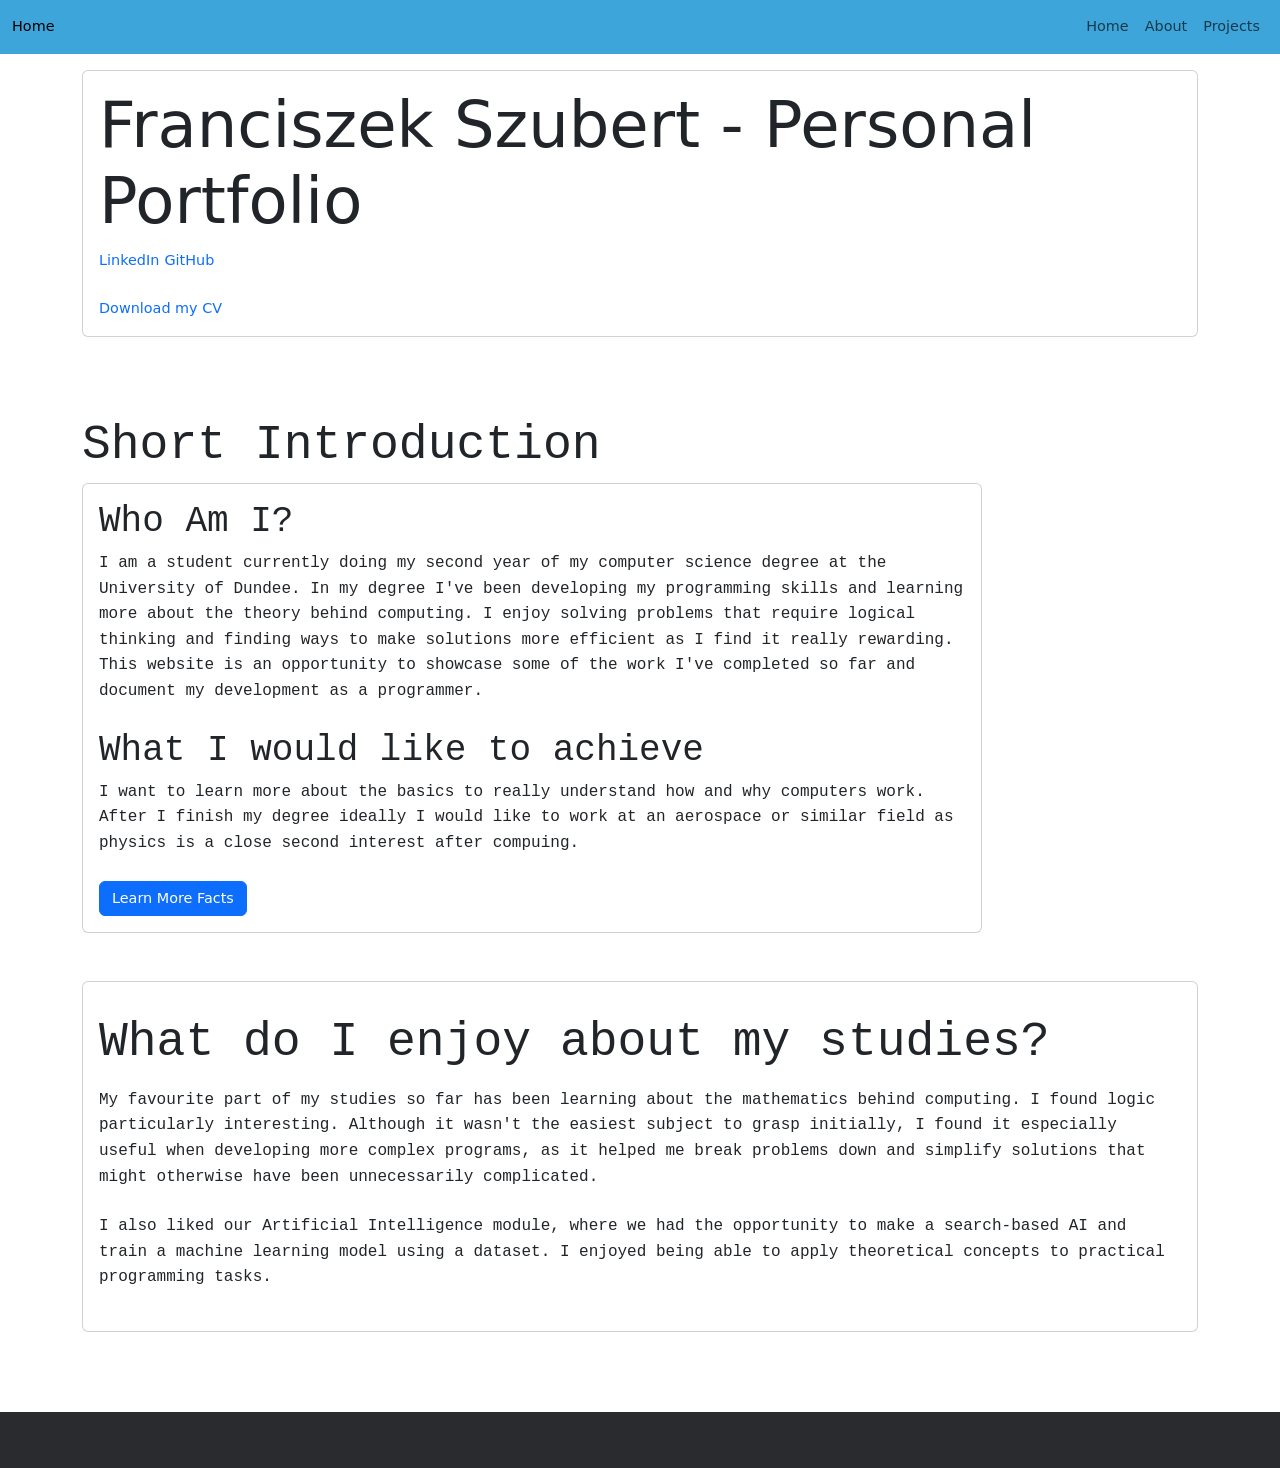
<file: index.html>
<!DOCTYPE html>
<html lang="en">

<head>
    <meta charset="UTF-8">
    <meta name="viewport" content="width=device-width, initial-scale=1.0">
    <title>Main Page</title>
    <link href="https://cdn.jsdelivr.net/npm/bootstrap@5.3.2/dist/css/bootstrap.min.css" rel="stylesheet">
    <link rel="stylesheet" href="css/style.css">

</head>

<body>
    <script src="https://cdn.jsdelivr.net/npm/bootstrap@5.3.8/dist/js/bootstrap.bundle.min.js"
        integrity="sha384-FKyoEForCGlyvwx9Hj09JcYn3nv7wiPVlz7YYwJrWVcXK/BmnVDxM+D2scQbITxI"
        crossorigin="anonymous"></script>

    <header>
        <nav class="navbar bg-custom navbar-expand-lg mb-3">
            <div class="container-fluid">
                <a href="#" class="navbar-brand">Home</a>
                <button class="navbar-toggler" type="button" data-bs-toggle="collapse" data-bs-target="#navbarNav"
                    aria-controls="navbarNav" aria-expanded="false" aria-label="Toggle navigation">
                    <span class="navbar-toggler-icon"></span>
                </button>
                <div class="collapse navbar-collapse" id="navbarNav">
                    <ul class="navbar-nav ms-auto">
                        <li><a href="index.html" class="nav-link">Home</a></li>
                        <li><a href="about.html" class="nav-link">About</a></li>
                        <li><a href="projects.html" class="nav-link">Projects</a></li>
                    </ul>
                </div>
            </div>
        </nav>
        <div class="container">
            <div class="row">
                <div class="col-12">
                    <div class="card">
                        <div class="card-body">
                            <h1 class="card-title">Franciszek Szubert - Personal Portfolio</h1>
                            <a class="card-text" href="https://www.linkedin.com/in/franciszek-szubert-549b393a0/">LinkedIn</a>
                            <a class="card-text" href="https://github.com/Calm-Tea">GitHub</a>
                            <p>
                            </p>
                            <a href="pdf/CV.pdf" download>Download my CV</a>
                        </div>
                    </div>
                </div>
            </div>
        </div>

    </header>

    <main>
        <section>
            <div class="container my-5">
                <div class="row">
                    <div class="col-12">
                        <h2>Short Introduction</h2>
                        <div class="card" style="max-width:900px;">
                            
                            <div class="card-body">

                                <h3 class="card-title">Who Am I?</h3>
                                <p class="card-text">I am a student currently doing my second year of my computer science degree at the University of Dundee. In my degree I've been developing my programming skills and learning more about the theory behind computing. I enjoy solving problems that require logical thinking and finding ways to make solutions more efficient as I find it really rewarding. This website is an opportunity to showcase some of the work I've completed so far and document my development as a programmer.
                                </p>
                                <h3 class="card-title">What I would like to achieve</h3>
                                <p class="card-text">I want to learn more about the basics to really understand how and why computers work. After I finish my degree ideally I would like to work at an aerospace or similar field as physics is a close second interest after compuing.</p>

                                <a href="about.html" class="btn btn-primary">Learn More Facts</a>
                            </div>
                        </div>
                    </div>
                </div>

                <div class="row my-3">
                    <div class="col-12">
                        <div class="card">
                            <div class="card-body">
                                <h2 class="my-3">What do I enjoy about my studies?</h2>
                                <p>My favourite part of my studies so far has been learning about the mathematics behind computing. I found logic particularly interesting. Although it wasn't the easiest subject to grasp initially, I found it especially useful when developing more complex programs, as it helped me break problems down and simplify solutions that might otherwise have been unnecessarily complicated.</p>
                                <p>I also liked our Artificial Intelligence module, where we had the opportunity to make a search-based AI and train a machine learning model using a dataset. I enjoyed being able to apply theoretical concepts to practical programming tasks.</p>
                            </div>
                        </div>
                    </div>
                </div>
            </div>
        </section>
    </main>
    <footer class=" text-white footer text-center bg-custom text-center py-3">
        <p></p>
    </footer>
</body>

</html>
</file>
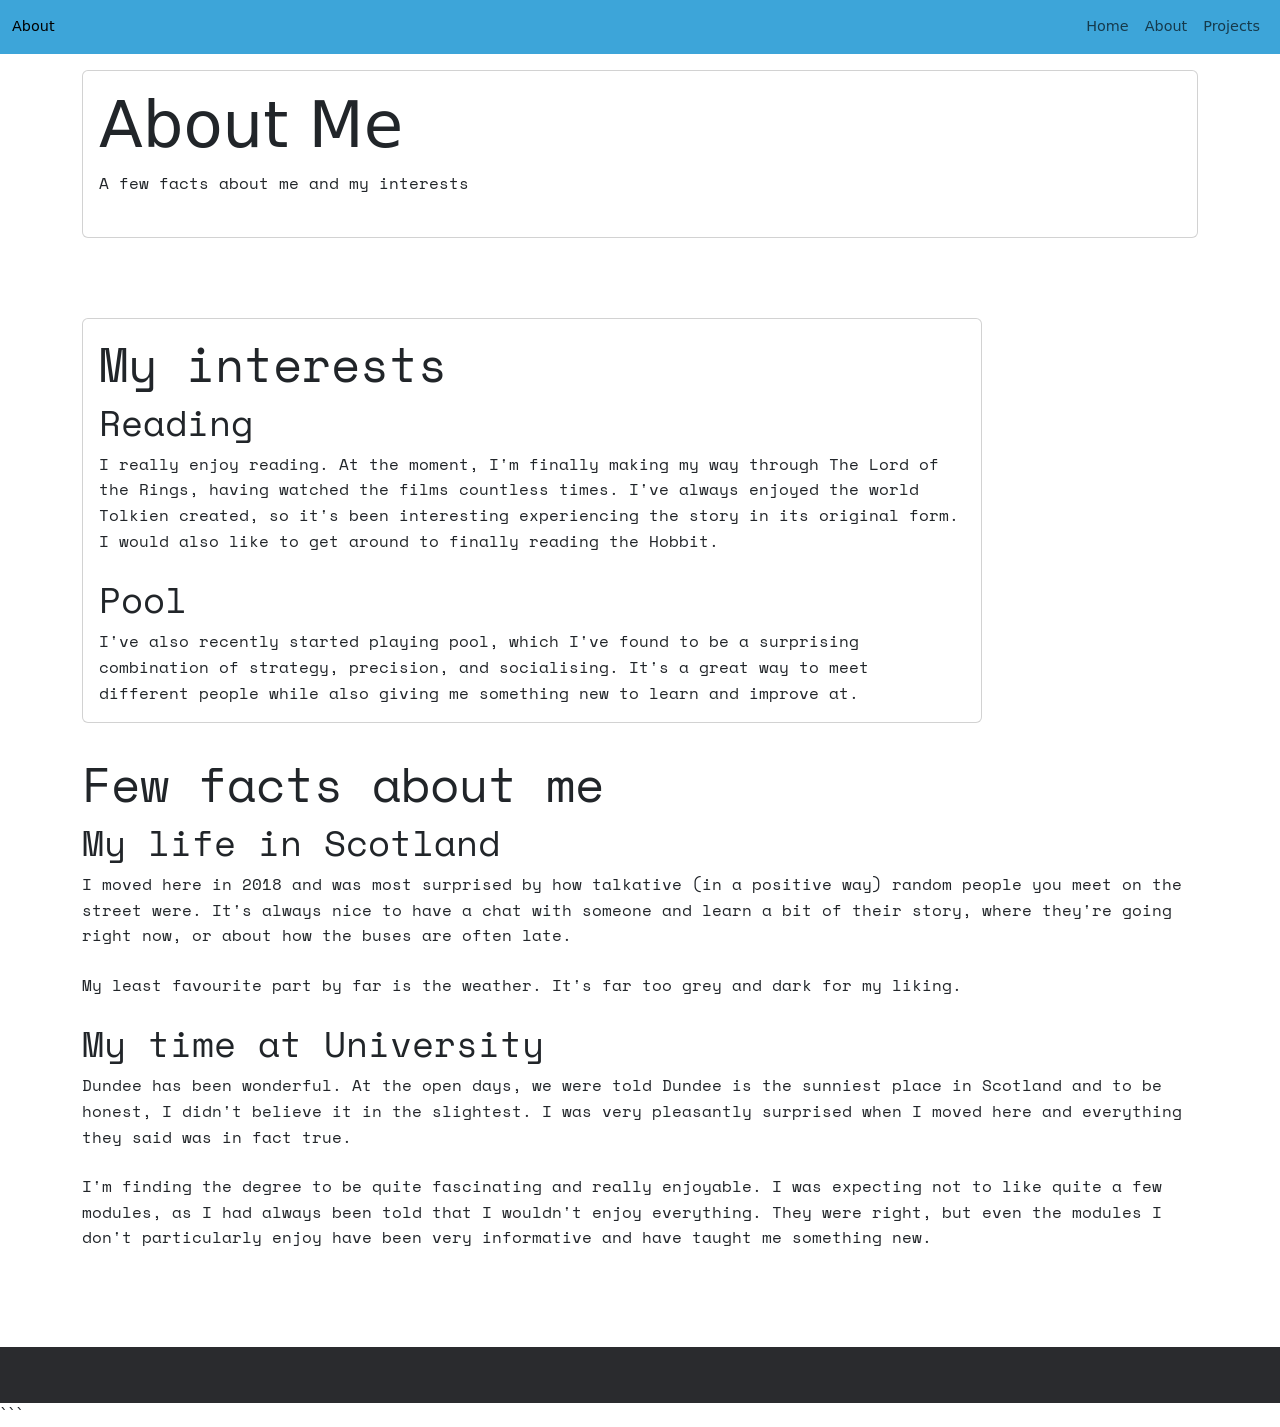
<file: about.html>
<!DOCTYPE html>
<html lang="en">

<head>
    <meta charset="UTF-8">
    <meta name="viewport" content="width=device-width, initial-scale=1.0">
    <title>About Page</title>
    <link href="https://cdn.jsdelivr.net/npm/bootstrap@5.3.2/dist/css/bootstrap.min.css" rel="stylesheet">
    <link rel="stylesheet" href="css/style.css">
    <style>
        @import url('https://fonts.googleapis.com/css2?family=Space+Mono:ital,wght@0,400;0,700;1,400;1,700&display=swap');
    </style>
</head>

<body>

    <script src="https://cdn.jsdelivr.net/npm/bootstrap@5.3.8/dist/js/bootstrap.bundle.min.js"
        integrity="sha384-FKyoEForCGlyvwx9Hj09JcYn3nv7wiPVlz7YYwJrWVcXK/BmnVDxM+D2scQbITxI"
        crossorigin="anonymous"></script>

    <header>
        <nav class="navbar navbar-expand-lg bg-custom mb-3">
            <div class="container-fluid">
                <a href="#" class="navbar-brand">About</a>
                <button class="navbar-toggler" type="button" data-bs-toggle="collapse" data-bs-target="#navbarNav"
                    aria-controls="navbarNav" aria-expanded="false" aria-label="Toggle navigation">
                    <span class="navbar-toggler-icon"></span>
                </button>
                <div class="collapse navbar-collapse" id="navbarNav">
                    <ul class="navbar-nav ms-auto">
                        <li><a href="index.html" class="nav-link">Home</a></li>
                        <li><a href="about.html" class="nav-link">About</a></li>
                        <li><a href="projects.html" class="nav-link">Projects</a></li>
                    </ul>
                </div>
            </div>
        </nav>

        <div class="container">
            <div class="row">
                <div class="col-12">
                    <div class="card">
                        <div class="card-body">
                            <h1>About Me</h1>
                            <p>A few facts about me and my interests</p>
                        </div>
                    </div>
                </div>
            </div>
        </div>
    </header>

    <main>
        <article>
            <div class="container my-5">
                <div class="row">
                    <div class="col-12">

                        <section>
                            <div class="card" style="max-width:900px;">

                                <div class="card-body">

                                    <h2>My interests</h2>

                                    <h3 class="card-title">Reading</h3>
                                    <p class="card-text">
                                        I really enjoy reading. At the moment, I'm finally making my way through
                                        The Lord of the Rings, having watched the films countless times. I've always
                                        enjoyed the world Tolkien created, so it's been interesting experiencing the
                                        story in its original form. I would also like to get around to finally reading the Hobbit.
                                    </p>
                                    <h3 class="card-title">Pool</h3>
                                    <p class="card-text">I've also recently started playing pool, which I've found to be
                                        a surprising combination of strategy, precision, and socialising. It's a great
                                        way to meet different people while also giving me something new to learn and
                                        improve at.</p>
                                </div>
                            </div>
                        </section>

                        <section>
                            <h2>Few facts about me</h2>

                            <h3>My life in Scotland</h3>
                            <p>
                                I moved here in 2018 and was most surprised by how talkative (in a positive way) random
                                people you meet on the street were. It's always nice to have a chat with someone and
                                learn a bit of their story, where they're going right now, or about how the buses are
                                often late.
                            </p>

                            <p>
                                My least favourite part by far is the weather. It's far too grey and dark for my liking.</p>

                            <h3>My time at University</h3>
                            <p>
                                Dundee has been wonderful. At the open days, we were told Dundee is the sunniest place in Scotland and to be honest, I didn't believe it in the slightest. I was very pleasantly surprised when I moved here and everything they said was in fact true.
                            </p>
                            <p>
                                I'm finding the degree to be quite fascinating and really enjoyable. I was expecting not to like quite a few modules, as I had always been told that I wouldn't enjoy everything. They were right, but even the modules I don't particularly enjoy have been very informative and have taught me something new.
                            </p>
                           
                        </section>

                    </div>
                </div>
            </div>
        </article>
    </main>

    <footer class="footer text-center bg-custom text-white py-3 mt-4">
        <p></p>
    </footer>

</body>

</html>
```
</file>
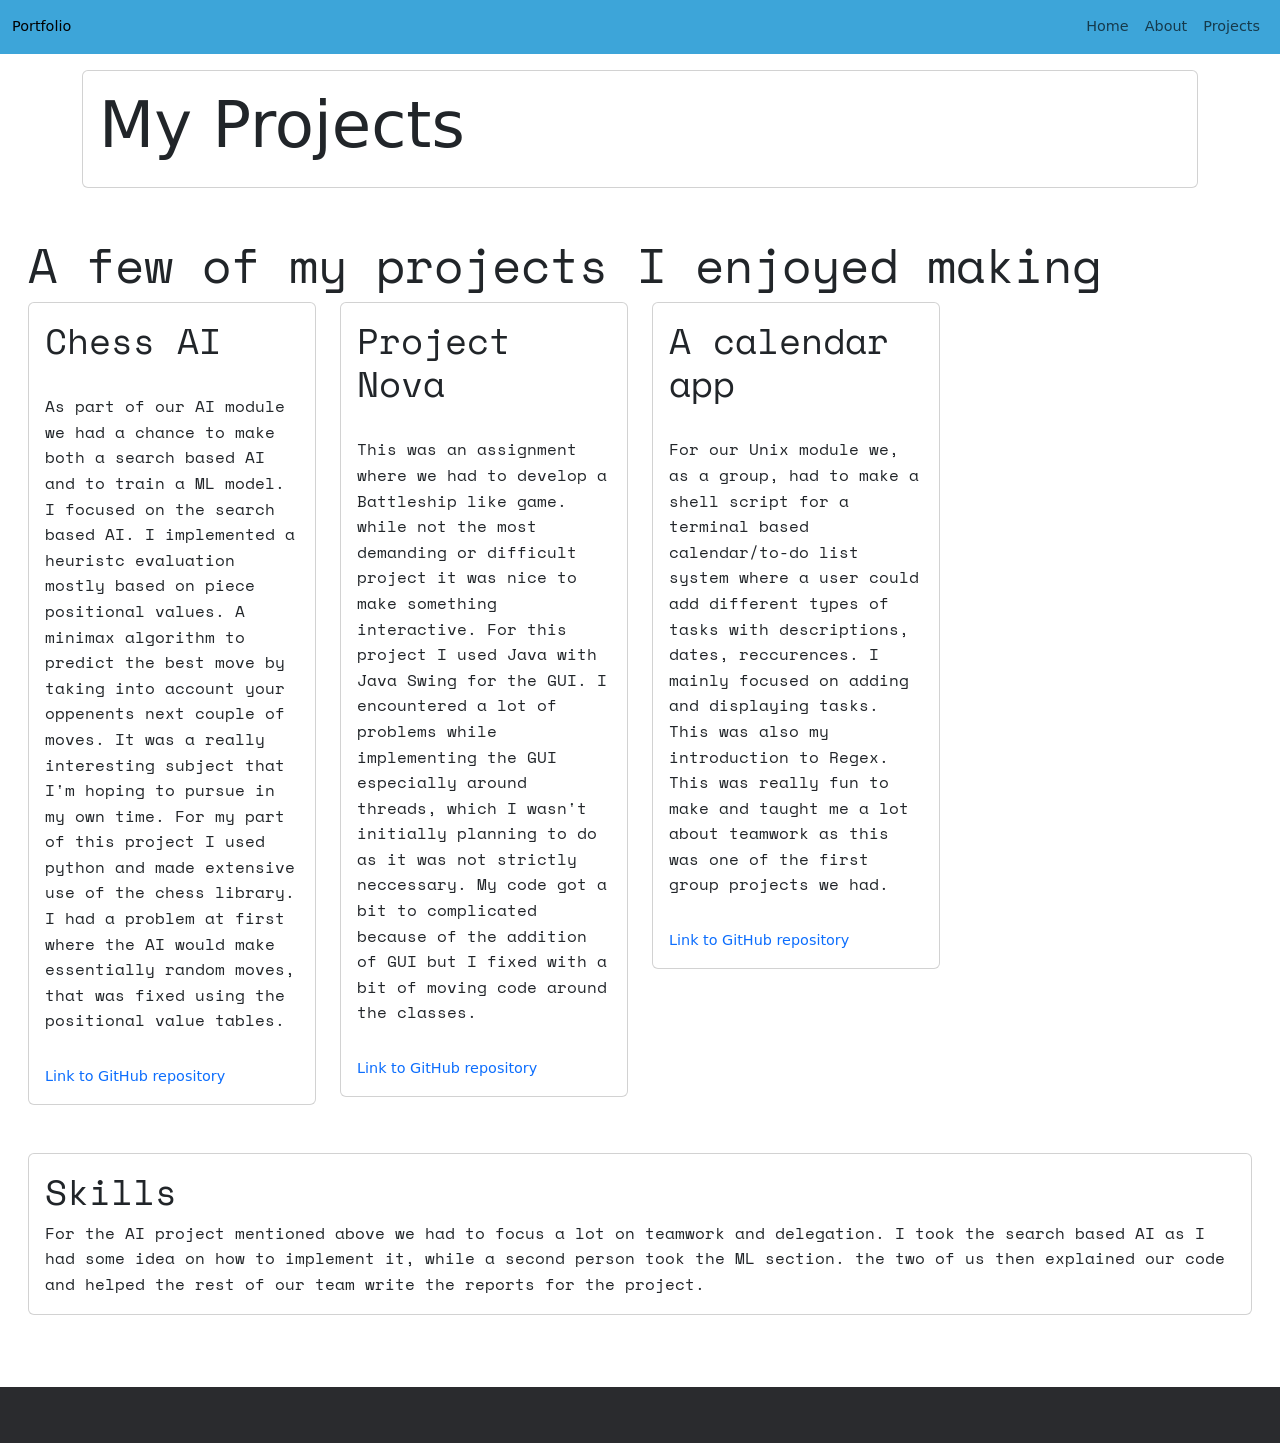
<file: projects.html>
<!DOCTYPE html>
<html lang="en">

<head>
    <meta charset="UTF-8">
    <meta name="viewport" content="width=device-width, initial-scale=1.0">
    <title>Portfolio Page</title>
    <link href="https://cdn.jsdelivr.net/npm/bootstrap@5.3.2/dist/css/bootstrap.min.css" rel="stylesheet">
    <link rel="stylesheet" href="css/style.css">
    <style>
        @import url('https://fonts.googleapis.com/css2?family=Space+Mono:ital,wght@0,400;0,700;1,400;1,700&display=swap');
    </style>
</head>

<body>
    <script src="https://cdn.jsdelivr.net/npm/bootstrap@5.3.8/dist/js/bootstrap.bundle.min.js"
        integrity="sha384-FKyoEForCGlyvwx9Hj09JcYn3nv7wiPVlz7YYwJrWVcXK/BmnVDxM+D2scQbITxI"
        crossorigin="anonymous"></script>

    <header>
        <nav class="navbar navbar-expand-lg bg-custom mb-3">
            <div class="container-fluid">
                <a href="#" class="navbar-brand">Portfolio</a>
                <button class="navbar-toggler" type="button" data-bs-toggle="collapse" data-bs-target="#navbarNav"
                    aria-controls="navbarNav" aria-expanded="false" aria-label="Toggle navigation">
                    <span class="navbar-toggler-icon"></span>
                </button>
                <div class="collapse navbar-collapse" id="navbarNav">
                    <ul class="navbar-nav ms-auto">
                        <li><a href="index.html" class="nav-link">Home</a></li>
                        <li><a href="about.html" class="nav-link">About</a></li>
                        <li><a href="projects.html" class="nav-link">Projects</a></li>
                    </ul>
                </div>
            </div>
        </nav>
        <div class="container">
            <div class="row">
                <div class="col-12">
                    <div class="card">
                        <div class="card-body">
                            <h1>My Projects</h1>
                        </div>
                    </div>
                </div>
            </div>
        </div>
    </header>

    <main>
        <section>
            <div class="row m-3">
                <h2>A few of my projects I enjoyed making</h2>

                <div class="col-12 col-sm-6 col-lg-3">
                    <div class="card">
                        <h3 class="card-text m-3">Chess AI</h3>
                        <p class="card-text m-3">As part of our AI module we had a chance to make both a search based AI
                            and to train a ML model. I focused on the search based AI. I implemented a heuristc
                            evaluation mostly based on piece positional values. A minimax algorithm to predict the best
                            move by taking into account your oppenents next couple of moves. It was a really interesting
                            subject that I'm hoping to pursue in my own time.
                            For my part of this project I used python and made extensive use of the chess library. I had
                            a problem at first where the AI would make essentially random moves, that was fixed using
                            the positional value tables.
                        </p>
                        <a class="card-text m-3" href="https://github.com/Calm-Tea/CS21002-ChessAI">Link to GitHub
                            repository</a>
                    </div>
                </div>
                <div class="col-12 col-sm-6 col-lg-3">
                    <div class="card">
                        <h3 class="card-text m-3">Project Nova</h3>
                        <p class="card-text m-3">This was an assignment where we had to develop a Battleship like game.
                            while not the most demanding or difficult project it was nice to make something interactive.
                            For this project I used Java with Java Swing for the GUI.
                            I encountered a lot of problems while implementing the GUI especially around threads, which
                            I wasn't initially planning to do as it was not strictly neccessary. My code got a bit to
                            complicated because of the addition of GUI but I fixed with a bit of moving code around the
                            classes.
                        </p>
                        <a class="card-text m-3" href="https://github.com/Calm-Tea/CS11002-Assignment2">Link to GitHub
                            repository</a>
                    </div>
                </div>
                <div class="col-12 col-sm-6 col-lg-3">
                    <div class="card">
                        <h3 class="card-text m-3">A calendar app</h3>
                        <p class="card-text m-3">
                            For our Unix module we, as a group, had to make a shell script for a terminal based
                            calendar/to-do list system where a user could add different types of tasks with
                            descriptions, dates, reccurences. I mainly focused on adding and displaying tasks. This was
                            also my introduction to Regex. This was really fun to make and taught me a lot about
                            teamwork as this was one of the first group projects we had.
                        </p>
                        <a class="card-text m-3" href="https://github.com/Calm-Tea/CS11005">Link to GitHub
                            repository</a>
                    </div>
                </div>

                <div class="col-12">
    <div class="card mt-3">
        <div class="card-body">
            <h3 class="card-title">Skills</h3>
            <p class="card-text">
                For the AI project mentioned above we had to focus a lot on teamwork and delegation. I took the search based AI as I had some idea on how to implement it, while a second person took the ML section. the two of us then explained our code and helped the rest of our team write the reports for the project.
            </p>
        </div>
    </div>
</div>
            </div>
        </section>
    </main>
    <footer class="footer bg-custom text-white text-center py-3 mt-4">
        <p></p>
    </footer>
</body>

</html>
</file>
<file: css/style.css>
.navbar.bg-custom {
    background-color: #3da5d9
}

.footer.bg-custom {
    background-color: #2a2b2e
}

body {
    display: flex;
    flex-direction: column;
    min-height: 100vh; /* 100% of the Viewport Height */
    margin: 0;
}

/* 2. Tell the main content to grow and take up empty space */
main {
    flex: 1; 
}

/* 3. The footer stays at its natural size at the bottom */
footer {
    flex-shrink: 0;
}

p,
h2,
h3,
h4,
h5,
h6 {
    font-family: 'Space Mono', monospace;
}

/* most of these rules are there because text scaling was mentioned but i don't remember it form class so i just got gemini to do it */
/* Root Font Size - sets the baseline */
html {
    font-size: 16px !important;
}

/* Headings: Smoothly scales between Mobile (min) and Desktop (max) */
h1 {
    font-size: clamp(2rem, 5vw, 4rem);
    line-height: 1.2 !important;
}

h2 {
    font-size: clamp(1.75rem, 4vw, 3rem) !important;
}

h3 {
    font-size: clamp(1.5rem, 3vw, 2.25rem) !important;
}

/* Paragraphs: Keeps text readable but slightly larger on big screens */
p {
    font-size: clamp(1rem, 1.2vw, 1.25rem) !important;
    line-height: 1.6 !important;
    margin-bottom: 1.5rem;
}

/* Links and Buttons: Scales similarly to paragraphs */
a,
.btn {
    font-size: clamp(0.9rem, 1.1vw, 1.15rem) !important;
    text-decoration: none;
}

/* Make carousel work without images: keep a min-height, neutral background,
   hide empty-src images (prevents broken-alt text), and ensure captions are readable */
.carousel-item {
    min-height: 220px;
    background-color: #f8f9fa;
}

.carousel-item img[src=""] {
    display: none;
}

.carousel-caption {
    color: #000;
    text-shadow: none;
}

/* Dark carousel indicators and controls */
.carousel-indicators button {
    width: 12px;
    height: 12px;

    background-color: #000 !important;
    border: 1px solid #000 !important;
}

.carousel-indicators .active {
    background-color: #333 !important;
}

.carousel-control-prev-icon,
.carousel-control-next-icon {
    background-size: 1.5rem 1.5rem;
    color: #000 !important;
    background-image: url("data:image/svg+xml;charset=utf8,%3Csvg xmlns='http://www.w3.org/2000/svg' fill='%23000' viewBox='0 0 16 16'%3E%3Cpath d='M11.354 1.646a.5.5 0 0 1 0 .708L6.707 7l4.647 4.646a.5.5 0 0 1-.708.708l-5-5a.5.5 0 0 1 0-.708l5-5a.5.5 0 0 1 .708 0z'/%3E%3C/svg%3E") !important;
}

.carousel-control-next-icon {
    transform: rotate(180deg);
}

/* Increase vertical spacing between stacked cards on small screens */
.card {
    margin-bottom: 2rem;
}
</file>
